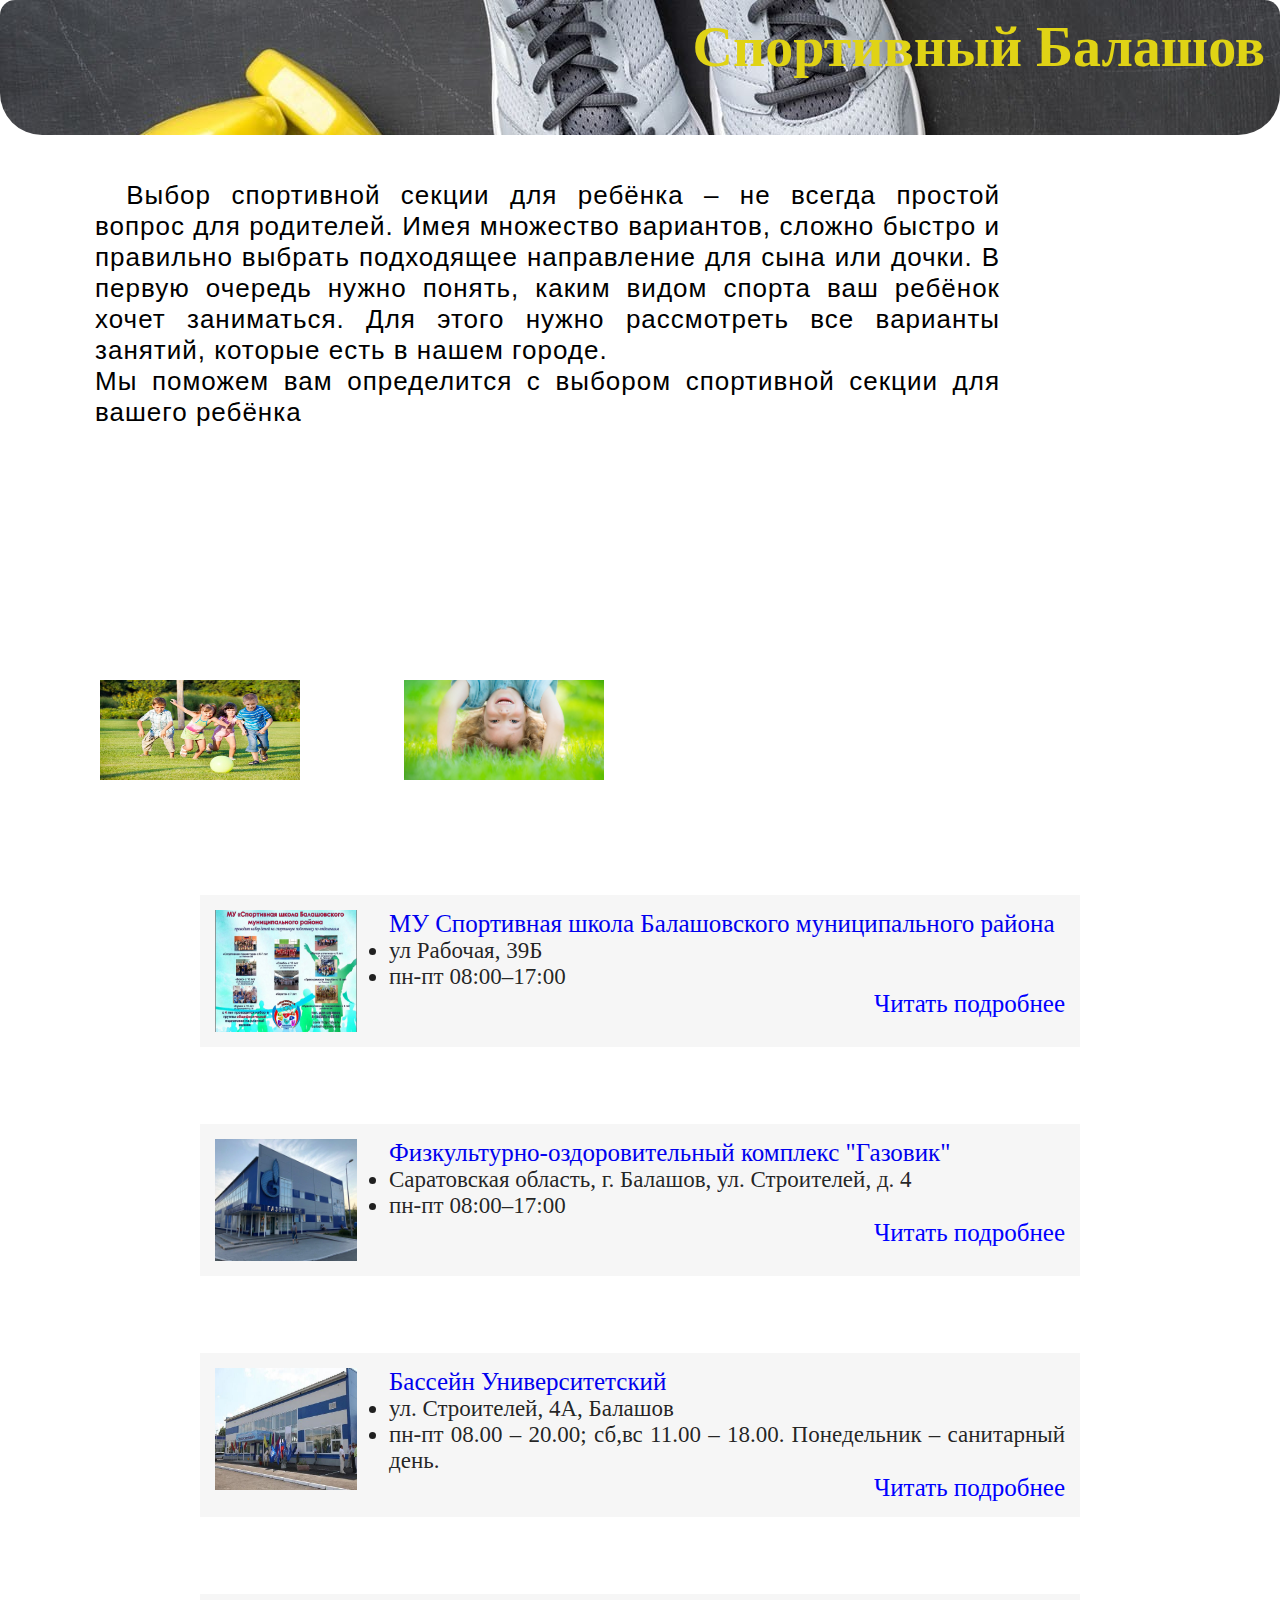
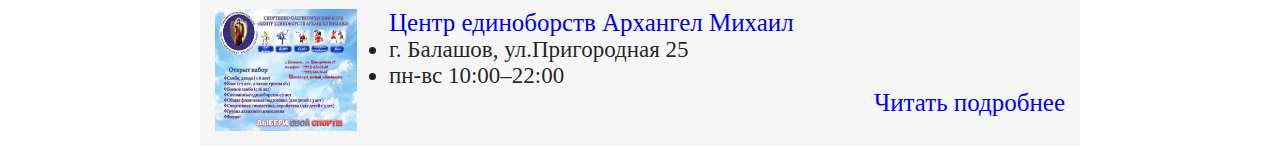
<file: index.html>
<!DOCTYPE html>
<html lang="en">
<head>
    <meta charset="UTF-8">
    <meta http-equiv="X-UA-Compatible" content="IE=edge">
    <meta name="viewport" content="width=device-width, initial-scale=1.0">
    
    <title>Спортивный Балашов</title>
  
    <link rel ="stylesheet" href="style.css">
</head>

<body>
 
    <div id="header">
     
          <p ><h1 class="descript" >Спортивный Балашов</h1></p>
      </div>

      <div class="start">
      
        <p id="nachalo"> Выбор спортивной секции для ребёнка – не всегда простой вопрос для родителей. 
         Имея множество вариантов, сложно быстро и правильно выбрать подходящее направление для сына или дочки. 
         В первую очередь нужно понять, каким видом спорта ваш ребёнок хочет заниматься. Для этого нужно рассмотреть все варианты занятий, которые есть в нашем городе.<br>
        Мы поможем вам определится с выбором спортивной секции для вашего ребёнка</p>
     
        <img src="./image/465289e7ff5ad60998f35c92464450ec.jpg" class="fot">
        <img src="./image/giperaktivnost.jpg" class="fot">

</div>

<div id="parent">

<div id="child"><a href="http://dysh-balashov.narod.ru/" id="silka1" >МУ Спортивная школа Балашовского муниципального района</a>
    <img src="./image/izobrazhenie_viber_2022-06-01_10-24-13-357.jpg" class="fotogr" >
    <ul>
        <li> ул Рабочая, 39Б</li>
        <li>пн-пт 08:00–17:00</li>
    
    </ul>
    <a href="blok1.html" id="silka"><p  id="read1">Читать подробнее</p></a>
</div>

    <div id="child"><a href="https://yandex.ru/maps/org/fizkulturno_ozdorovitelny_kompleks_gazovik/101639004560/?ll=43.212559%2C51.558767&z=17" id="silka2">
        Физкультурно-оздоровительный комплекс "Газовик"</a>
        <img src="./image/газовик(2).webp" class="fotogr" >
        <ul>
            <li> Саратовская область, г. Балашов, ул. Строителей, д. 4</li>
            <li>пн-пт 08:00–17:00</li>
        
        </ul>
        <a href="blok2.html" id="silka"><p  id="read1">Читать подробнее</p></a>
    </div>
    

    <div id="child"><a href="http://dshi2-balashov.srt.muzkult.ru/" id="silka3">
        Бассейн Университетский </a>
        <img src="./image/yniversitetskij-balashov-2.jpg" class="fotogr" >
        <ul>
            <li> ул. Строителей, 4А, Балашов</li>
            <li>пн-пт 08.00 – 20.00; сб,вс 11.00 – 18.00. Понедельник – санитарный день.</li>
        
        </ul>
        <a href="blok3.html" id="silka"><p  id="read1">Читать подробнее</p></a>
    </div>
    

<div id="child"><a href="https://yandex.ru/maps/org/sportivno_patrioticheskiy_klub_tsentr_yedinoborstv_arkhangel_mikhail/240706769588/?ll=43.209046%2C51.544660&z=17" id="silka4">
    Центр единоборств Архангел Михаил</a>
    <img src="./image/E1DcyO212kU.jpg" class="fotogr" >
    <ul>
        <li> г. Балашов, ул.Пригородная 25</li>
        <li>пн-вс 10:00–22:00</li>
    
    </ul>
    <a href="blok4.html" id="silka"><p  id="read1">Читать подробнее</p></a>
</div>


</div>
</div>


    

</body>
    
   

</html>
</file>
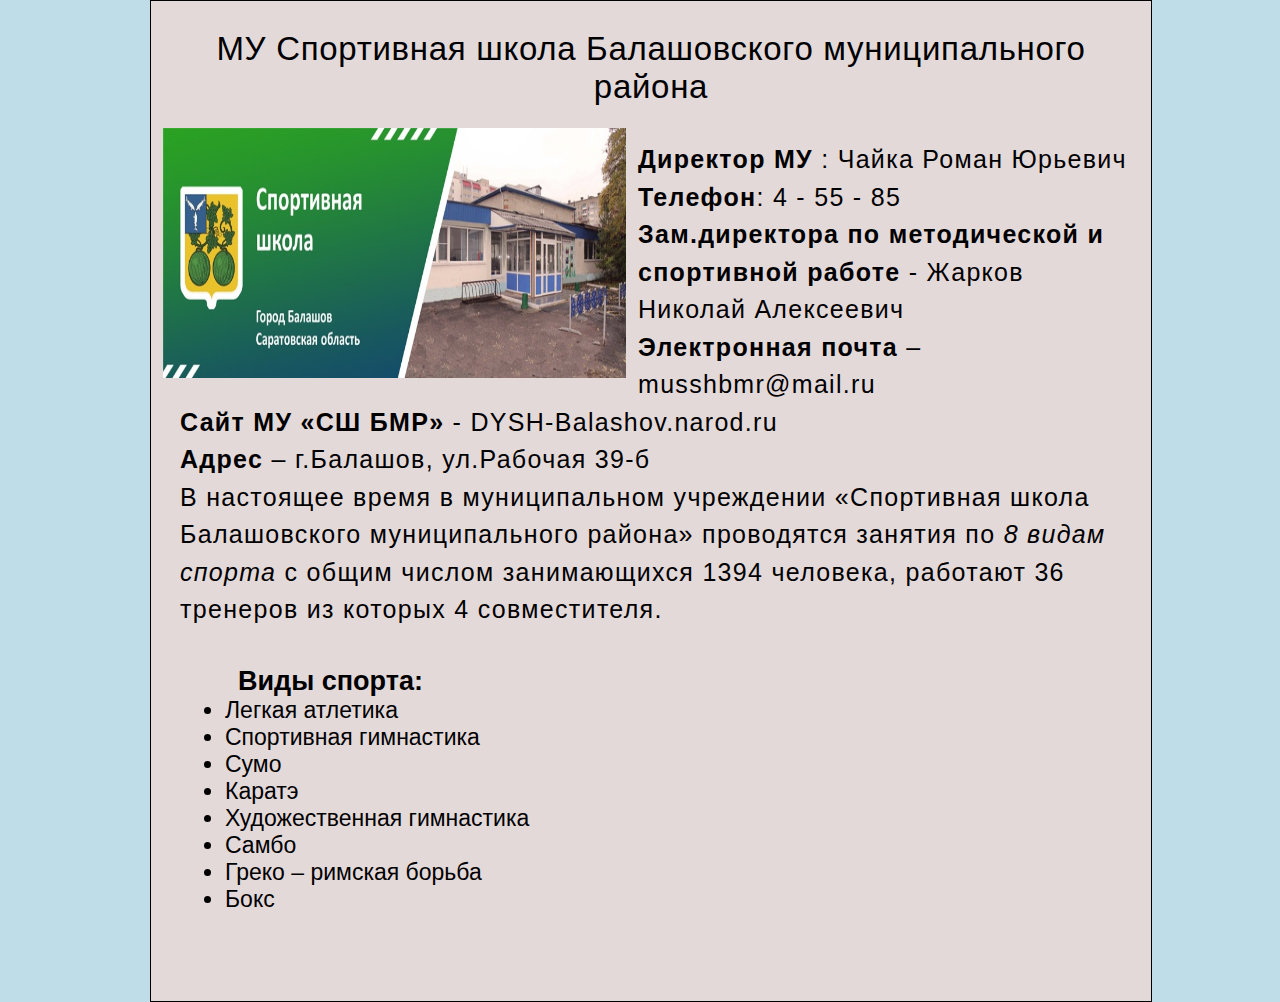
<file: blok1.html>
<!DOCTYPE html>
<html lang="en">
<head>
    <meta charset="UTF-8">
    <meta http-equiv="X-UA-Compatible" content="IE=edge">
    <meta name="viewport" content="width=device-width, initial-scale=1.0">
    <title>МУ Спортивная школа Балашовского муниципального района</title>
    <link rel ="stylesheet" href="style.css">
</head>
<body>
    <div class="b0">
<div class="b1">
    <p class="zagl"><b>МУ Спортивная школа Балашовского муниципального района</b></p>
        <img src="./image/спортивная школа.jpg" class="ris1">

        <p class="leftfoto">
        
           <b>Директор МУ </b>: Чайка Роман Юрьевич 
           <b> Телефон</b>: 4 - 55 - 85<br>
            <b>Зам.директора по методической и спортивной работе </b>- Жарков Николай Алексеевич<br>
           <b> Электронная почта </b>– musshbmr@mail.ru<br>
           <b> Сайт МУ «СШ БМР»</b> - DYSH-Balashov.narod.ru<br>
            <b>Адрес</b> – г.Балашов, ул.Рабочая 39-б<br>
              В настоящее время в муниципальном учреждении «Спортивная школа Балашовского муниципального района» 
              проводятся занятия по <i>8 видам спорта</i> с общим  числом занимающихся 1394 человека, работают 36 тренеров из которых 4 совместителя.<br><br>
            <ol class="wid1"><b>Виды спорта:</b></ol>
           <ul class="wid2"> <li>Легкая атлетика</li>
           <li>Спортивная гимнастика</li> 
            <li>Сумо </li>
            <li>Каратэ</li>
            <li> Художественная гимнастика</li>
            <li> Самбо</li>
            <li> Греко – римская борьба </li>
            <li> Бокс</li>
             
             
           </ul>
        </p>
    </div>
</div>

</body>
</html>
</file>
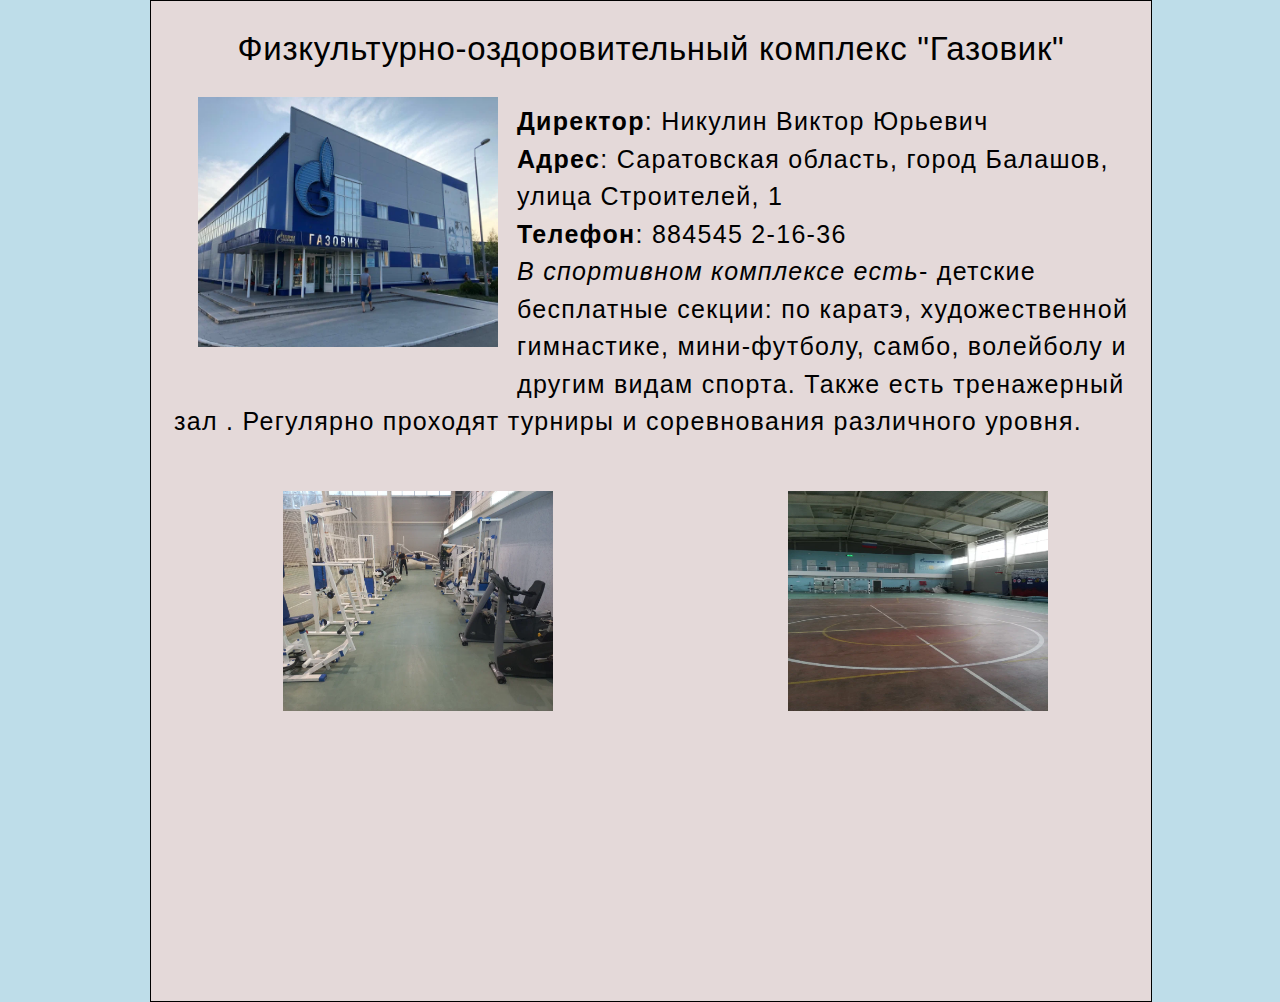
<file: blok2.html>
<!DOCTYPE html>
<html lang="en">
<head>
    <meta charset="UTF-8">
    <meta http-equiv="X-UA-Compatible" content="IE=edge">
    <meta name="viewport" content="width=device-width, initial-scale=1.0">
    <title>Физкультурно-оздоровительный комплекс "Газовик"</title>
    <link rel="stylesheet" href="style.css">
</head>
<body>
    <div class="b0">
<div class="b2">
    <p class="zagl"><b>Физкультурно-оздоровительный комплекс "Газовик"</b></p>
        <img src="./image/газовик(2).webp" class="ris2">

        <p class="leftfoto2">
    
            <b>Директор</b>: Никулин Виктор Юрьевич<br>
            <b>Адрес</b>: Саратовская область, город Балашов, улица Строителей, 1<br>
            <b>Телефон</b>: 884545 2-16-36 <br>
           <i> В спортивном комплексе есть</i>- детские бесплатные секции: по каратэ, художественной <br> гимнастике, мини-футболу, самбо, волейболу и другим видам спорта. 
            Также есть тренажерный зал .
             Регулярно проходят  турниры и соревнования различного уровня.<br>

         <div class="kart_gas">  
         <img src="./image/XXL.webp" class="kartinka2_1">
         <img src="./image/kartinka_g2.webp" class="kartinka2_2"></div>
            
              
            </ul>
         </p>
    </div>
</div>

</body>
</html>
</file>
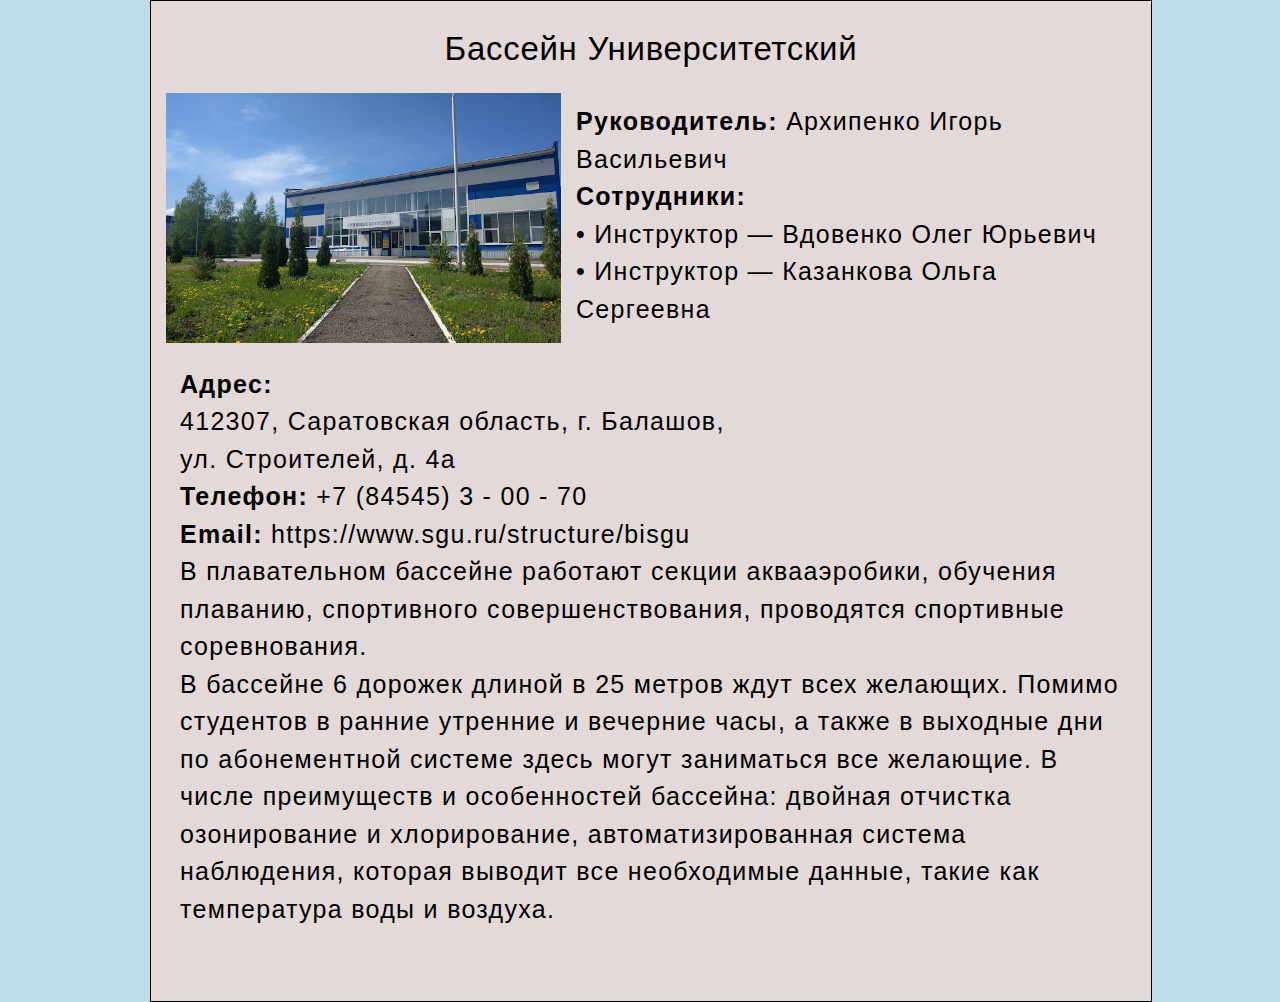
<file: blok3.html>
<!DOCTYPE html>
<html lang="en">
<head>
    <meta charset="UTF-8">
    <meta http-equiv="X-UA-Compatible" content="IE=edge">
    <meta name="viewport" content="width=device-width, initial-scale=1.0">
    <title> Бассейн Университетский </title>
    <link rel="stylesheet" href="style.css">
</head>
<body>
    <div class="b0">
<div class="b3">
    <p class="zagl"><b>Бассейн Университетский</b></p>
        <img src="./image/IMG_20180513_105149.jpg" class="ris3">
        <p class="leftfoto3">


           <b> Руководитель: </b>
            Архипенко Игорь Васильевич<br>
           <b> Сотрудники:</b><br>
           • Инструктор — Вдовенко Олег Юрьевич <br>
            
            •	Инструктор — Казанкова Ольга Сергеевна<br><br>
            	<b>Адрес:</b> <br>
            	412307, Саратовская область, г. Балашов,<br> ул. Строителей, д. 4а<br>
            	<b>Телефон:</b> 
            	+7 (84545) 3 - 00 - 70<br>
            	<b >	Email: </b>
            	<a>https://www.sgu.ru/structure/bisgu</a><br>
                В плавательном бассейне работают секции аквааэробики, обучения плаванию, спортивного совершенствования, проводятся спортивные соревнования.<br>
                В бассейне 6 дорожек длиной в 25 метров ждут всех желающих. Помимо студентов в ранние утренние и вечерние часы, а также в выходные дни 
                по абонементной системе здесь могут заниматься все желающие. В числе преимуществ и особенностей бассейна: двойная отчистка озонирование и хлорирование, 
                автоматизированная система наблюдения, которая выводит все необходимые данные, такие как температура воды и воздуха. 



        </p>




    </div>
</div>

</body>
</html>
</file>
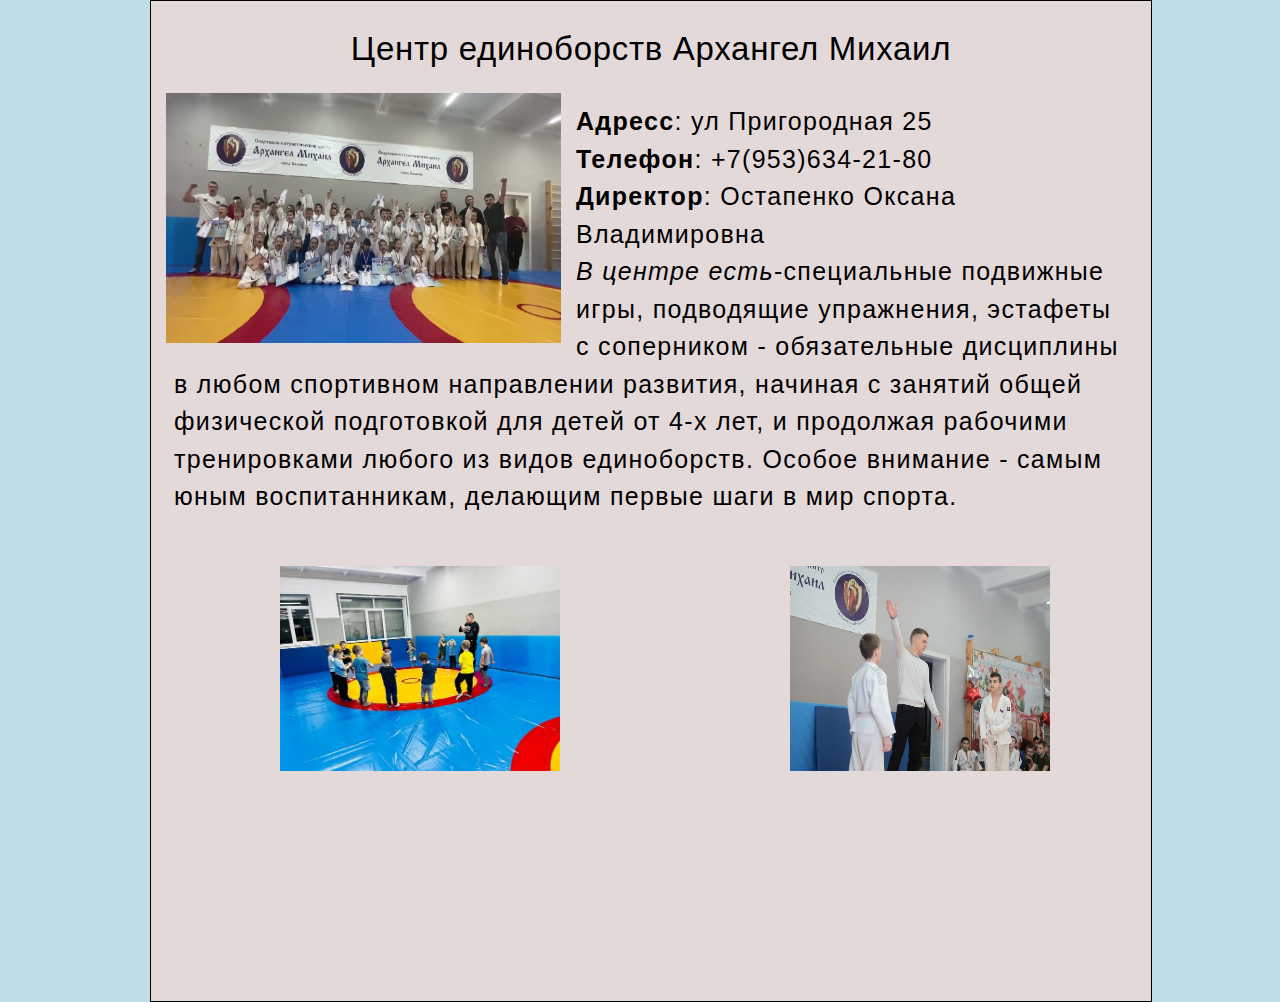
<file: blok4.html>
<!DOCTYPE html>
<html lang="en">
<head>
    <meta charset="UTF-8">
    <meta http-equiv="X-UA-Compatible" content="IE=edge">
    <meta name="viewport" content="width=device-width, initial-scale=1.0">
    <title>Центр единоборств Архангел Михаил</title>
    <link rel="stylesheet" href="style.css">
</head>
<body>
    <div class="b0">
<div class="b4">
    <p class="zagl"><b>Центр единоборств Архангел Михаил</b></p>
        <img src="./image/maxresdefault.jpg" class="ris4">

        <p class="leftfoto4">
            
<b>Адресс</b>: ул Пригородная 25<br>
<b>Телефон</b>: +7(953)634-21-80<br>
<b>Директор</b>: Остапенко Оксана Владимировна<br>
<i>В центре есть</i>-специальные подвижные игры, подводящие упражнения, эстафеты с соперником - обязательные дисциплины в любом спортивном направлении развития, начиная с занятий общей физической подготовкой для детей от 4-х лет, и продолжая рабочими тренировками любого из видов единоборств.

  Особое внимание - самым юным воспитанникам, делающим первые шаги в мир спорта. 

<div class="kart_center">  
         <img src="./image/центр единоборств.jpg" class="kartinka4_1">
         <img src="./image/HX51qiQ34-c.jpg" class="kartinka4_2"></div>


    </div>
</div>

</body>
</html>
</file>
<file: style.css>
*{
    margin: 0;
    padding: 0;
    outline: none; 
      
} 





.descript{
    color:rgb(224, 211, 21);
    font-weight: 70px;
}

#header{ 
    background-image: url("./image/abrakadabra-fun-p-sportivnii-fon-dlya-instagrama-2.jpg");
    background-repeat: repeat-x;
    box-sizing: border-box;
    height: 135px;
    border-radius:15px 15px 42px 42px ;
    padding: 15px;
}

h1{
    font-size: 56px;
    color: black;
    font-weight: 400px;
    text-align: end;
}

#nachalo {
    letter-spacing: 1px;
    text-indent: 1.2em;
    font-family: Arial, Helvetica, sans-serif;
    font-weight: 240px;
    text-align: justify;
    width: 905px;
    height: 370px;
    font-size: 26px;
    float:left; 
    margin-left: 95px;
    margin-top: 45px; 
    font-style:inherit;    
}


.fot{
  width: 300px;
  margin-top: 35px;
  margin-left:265px;
}


#parent{
    letter-spacing: 0,8px;
    margin-top: 35px;
    border: 5px;
    display: flex;
    flex-wrap: wrap;
    justify-content: space-around;
     
}
#child{
    margin-top: 75px;
    background: #f6f6f6;
    border: 1px solid white;
    padding: 15px;
    font-size: 25px;
    color: rgba(0,0,0,0.87);
    text-decoration: none; 
    width: 850px;  
}

.fotogr{
    display: flex;
    float: left;
    width: 142px;
    height: 122px;
    margin-right: 32px;
    margin-left: 0px;
}


ul{
    font-size: 23px;
    text-align: justify;
}
#read1{
    display: flex;
    justify-content: end;
color:blue;


}
#silka{
    text-decoration:none;
}

a{
    text-decoration:none;  
}
a:hover{
    color: #005c80; 
    text-decoration: underline;
    transition: 1s linear;  
}
.b0{
    background: #bedde9;
    display: flex;
    flex-wrap: wrap;
}
.b1{
    background-position: left, right;
    background:#e4d9d9;
    border: 1px solid black;
    height: 1000px;
    width: 1000px;
    margin-left: 450px;
}
.ris1{
    padding: 12px;
    width: 463px;
    height: 250px;
    float: left;
}



.b2{
   
    background:#e4d9d9;
    border: 1px solid black;
    height: 1000px;
    width: 1000px;
    margin-left: 450px;
}
.ris2{
    padding: 19px;
    width: 300px;
    height: 250px;
    margin-left: 28px;
    float: left;
}



.b3{
   
    background:#e4d9d9;
    border: 1px solid black;
    height: 1000px;
    width: 1000px;
    margin-left: 450px;
}
.ris3{
   
    padding: 15px;
    width: 395px;
    height: 250px;
    float: left;
}



.b4{
    background:#e4d9d9;
    border: 1px solid black;
    height: 1000px;
    width: 1000px;
    margin-left: 450px;
}
.ris4{
    padding: 15px;
    width: 395px;
    height: 250px;
    float: left;
}

.zagl{
    margin-top: 19px;
    letter-spacing: 0.7px;
    font-size: 33px;
    padding: 10px;
    font-weight:200;
    text-align: center;
    font-family:'Gill Sans', 'Gill Sans MT', Calibri, 'Trebuchet MS', sans-serif;
    

}
.leftfoto{
    letter-spacing: 1.3px;
    margin-top: 25px;
   margin-right: 19px;
   margin-left: 29px;
    font-size:25px ;
    line-height: 1.5;
  font-family:'Gill Sans', 'Gill Sans MT', Calibri, 'Trebuchet MS', sans-serif;
}
.wid1{
    margin-left: 87px;
    font-size: 27px;
    font-family:'Gill Sans', 'Gill Sans MT', Calibri, 'Trebuchet MS', sans-serif;
}
.wid2{
    font-size: 23px; 
    margin-left: 74px;
    font-family:'Gill Sans', 'Gill Sans MT', Calibri, 'Trebuchet MS', sans-serif;
}

.leftfoto3{
    letter-spacing: 1.3px;
    margin-top: 25px;
   margin-right: 19px;
   margin-left: 29px;
    font-size:25px ;
    line-height: 1.5;
  font-family:'Gill Sans', 'Gill Sans MT', Calibri, 'Trebuchet MS', sans-serif;
 
}


.leftfoto2{
    letter-spacing: 1.3px;
    margin-top: 25px;
   margin-right: 19px;
   margin-left: 23px;
    font-size:25px ;
    line-height: 1.5;
  font-family:'Gill Sans', 'Gill Sans MT', Calibri, 'Trebuchet MS', sans-serif;
 
}

.kartinka2_1{
    display: flex;
    margin-top: 50px;
    margin-left: 28px;
    width: 270px;
    height: 220px;
}

.kartinka2_2{
    display: flex;
    margin-top: 50px;
    margin-left: 28px;
    width: 260px;
    height: 220px;
}

.kart_gas{
    display: flex;
    justify-content: space-around;
}
.leftfoto4{
    letter-spacing: 1.3px;
    margin-top: 25px;
   margin-right: 19px;
   margin-left: 23px;
    font-size:25px ;
    line-height: 1.5;
  font-family:'Gill Sans', 'Gill Sans MT', Calibri, 'Trebuchet MS', sans-serif;
}

.kartinka4_1{
    display: flex;
    margin-top: 50px;
    margin-left: 28px;
    width: 280px;
    height: 205px;
}

.kartinka4_2{
    display: flex;
    margin-top: 50px;
    margin-left: 28px;
    width: 260px;
    height: 205px;
}

.kart_center{
    display: flex;
    justify-content: space-around;
}

@media  (min-width:400px) and (max-width:600px) {
    .b1{
        margin-left:0px;
        height: 1500px;

    }
    
}

@media  (min-width:600px) and (max-width:1000px) {
    .b1{
        margin-left:40px;
        height: 1200px;
    }
    
}

@media  (min-width:1000px) and (max-width:1800px) {
    .b1{
        margin-left:100px;
        height: 1200px;
    }
    
}


@media  (min-width:1200px) and (max-width:1600px) {
    .b1{
        margin-left:150px;
        height: 1000px;
    }
    
}





@media  (min-width:400px) and (max-width:600px) {
    .b2{
        margin-left:0px;
        height: 1500px;

    }
    
}

@media  (min-width:600px) and (max-width:1000px) {
    .b2{
        margin-left:40px;
        height: 1200px;
    }
    
}

@media  (min-width:1000px) and (max-width:1800px) {
    .b2{
        margin-left:100px;
        height: 1200px;
    }
    
}


@media  (min-width:1200px) and (max-width:1600px) {
    .b2{
        margin-left:150px;
        height: 1000px;
    }
    
}

@media  (min-width:400px) and (max-width:600px) {
    .b3{
        margin-left:0px;
        height: 1500px;

    }
    
}

@media  (min-width:600px) and (max-width:1000px) {
    .b3{
        margin-left:40px;
        height: 1200px;
    }
    
}

@media  (min-width:1000px) and (max-width:1800px) {
    .b3{
        margin-left:100px;
        height: 1200px;
    }
    
}


@media  (min-width:1200px) and (max-width:1600px) {
    .b3{
        margin-left:150px;
        height: 1000px;
    }
    
}

@media  (min-width:400px) and (max-width:600px) {
    .b4{
        margin-left:0px;
        height: 1500px;

    }
    
}

@media  (min-width:600px) and (max-width:1000px) {
    .b4{
        margin-left:40px;
        height: 1200px;
    }
    
}

@media  (min-width:1000px) and (max-width:1800px) {
    .b4{
        margin-left:100px;
        height: 1200px;
    }
    
}


@media  (min-width:1200px) and (max-width:1600px) {
    .b4{
        margin-left:150px;
        height: 1000px;
    }
    
}

@media  (min-width:400px) and (max-width:600px) {
    .header{
        margin-left:0px;
        height: 1500px;

    }
    
}

@media  (min-width:600px) and (max-width:1000px) {
    .header{
        margin-left:40px;
        height: 1200px;
    }
    
}

@media  (min-width:1000px) and (max-width:1800px) {
    .header{
        margin-left:100px;
        height: 1200px;
    }
    
}


@media  (min-width:1200px) and (max-width:1600px) {
    .header{
        margin-left:150px;
        height: 1000px;
    }
    
}




@media  (min-width:400px) and (max-width:600px) {
    #nachalo{
        margin-left:10px;
        width: 500px;
        height: 100px;
        font-size: 14px;

    }
    
}

@media  (min-width:600px) and (max-width:1000px) {
    #nachalo{
        margin-left:10px;
        width: 500px;
        height: 100px;
        font-size: 16px;
    }
    
}

@media  (min-width:1000px) and (max-width:1800px) {
    #nachalo{
        margin-left:90px;
        width: 800px;
        height: 100px;
        font-size: 24px;
    }
    
}


@media  (min-width:1200px) and (max-width:1600px) {
    #nachalo{
        margin-left:95px;
        width: 905px;
        height: 370px;
        font-size: 26px;
    }
    
}








@media  (min-width:400px) and (max-width:600px) {
    .fot{
        margin-left:10px;
        width: 130px;
        height: 130px;

    }
    
}

@media  (min-width:600px) and (max-width:1000px) {
    .fot{
        margin-top: 75px;
        margin-left:35px;
        width: 180px;
        height: 150px;

    }
    
}

@media  (min-width:1000px) and (max-width:1600px) {
    .fot{
      margin-top: 130px;
        margin-left:100px;
        width:200px;
        height: 100px;
    }
    
}




@media  (min-width:1600px) and (max-width:1800px) {
    .fot{
        margin-left:140px;
        width: 300px;
        height: 280px;
    }
    
}
</file>
